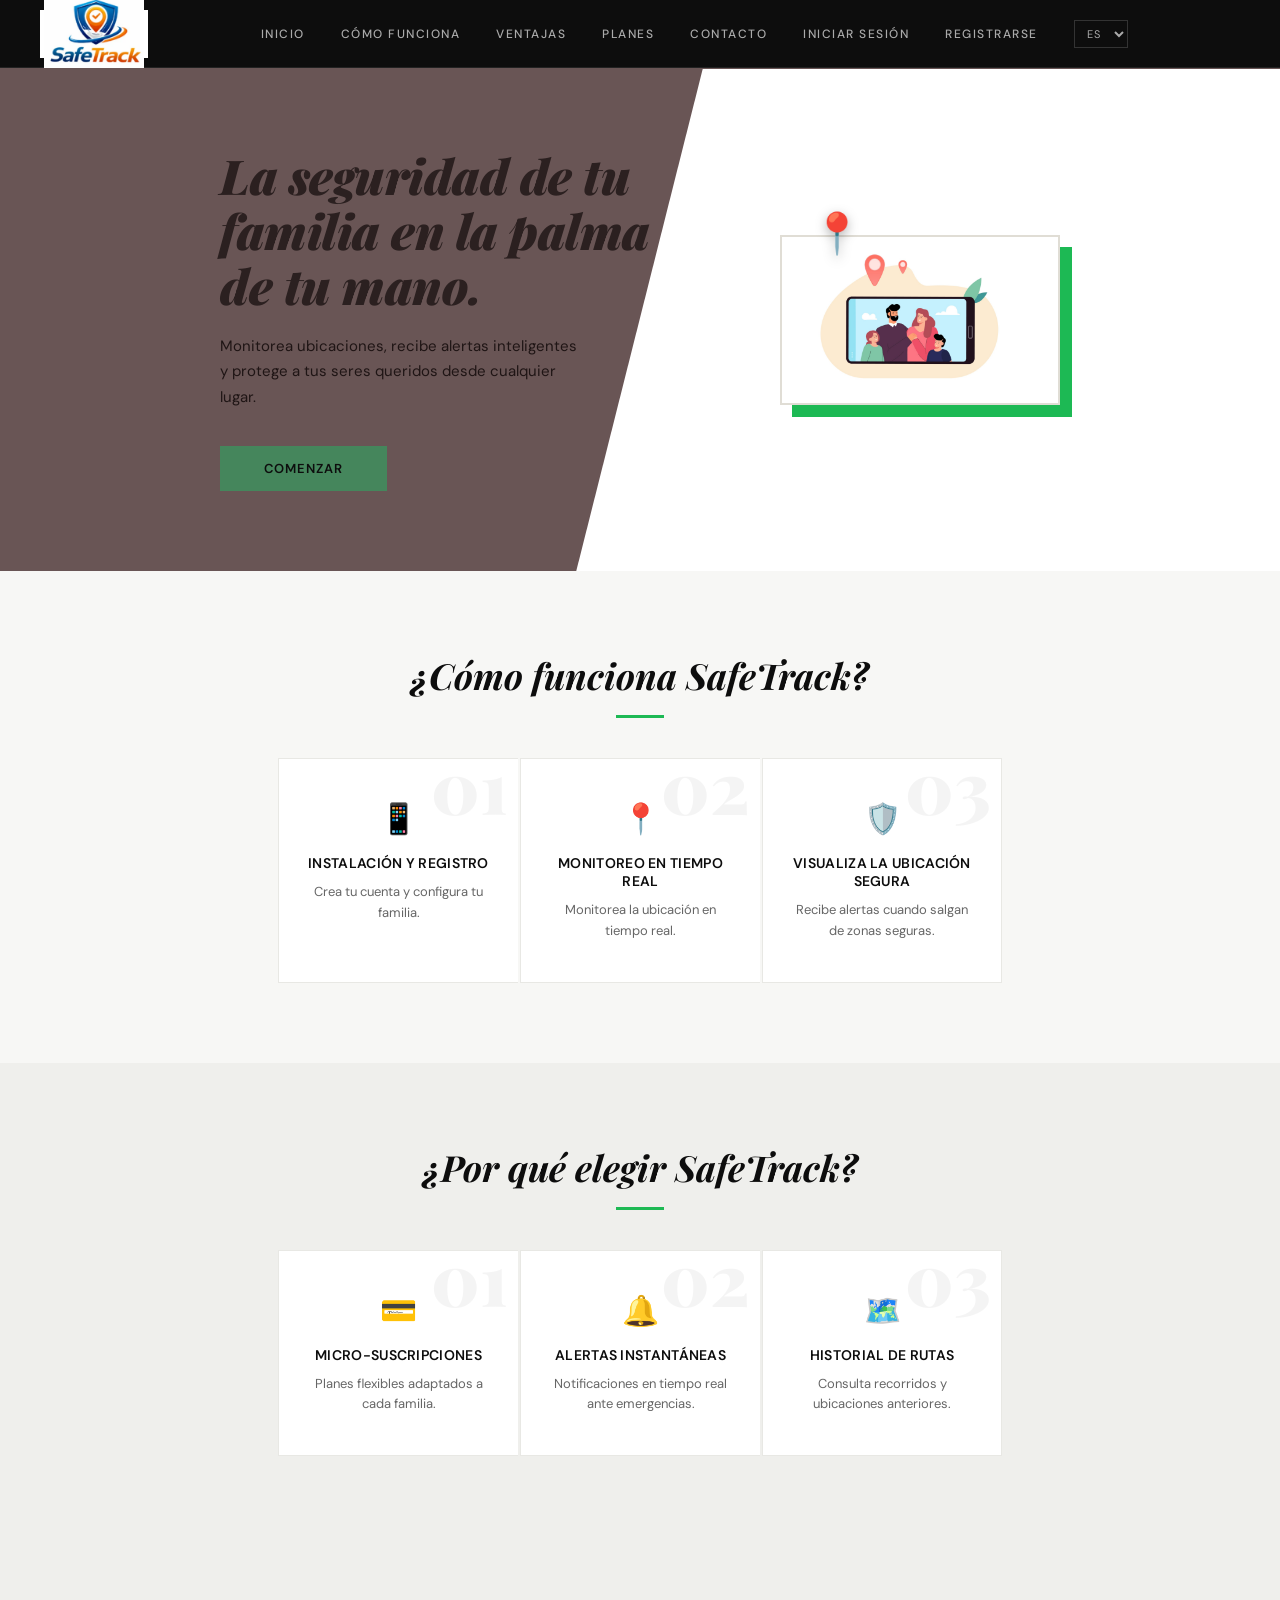
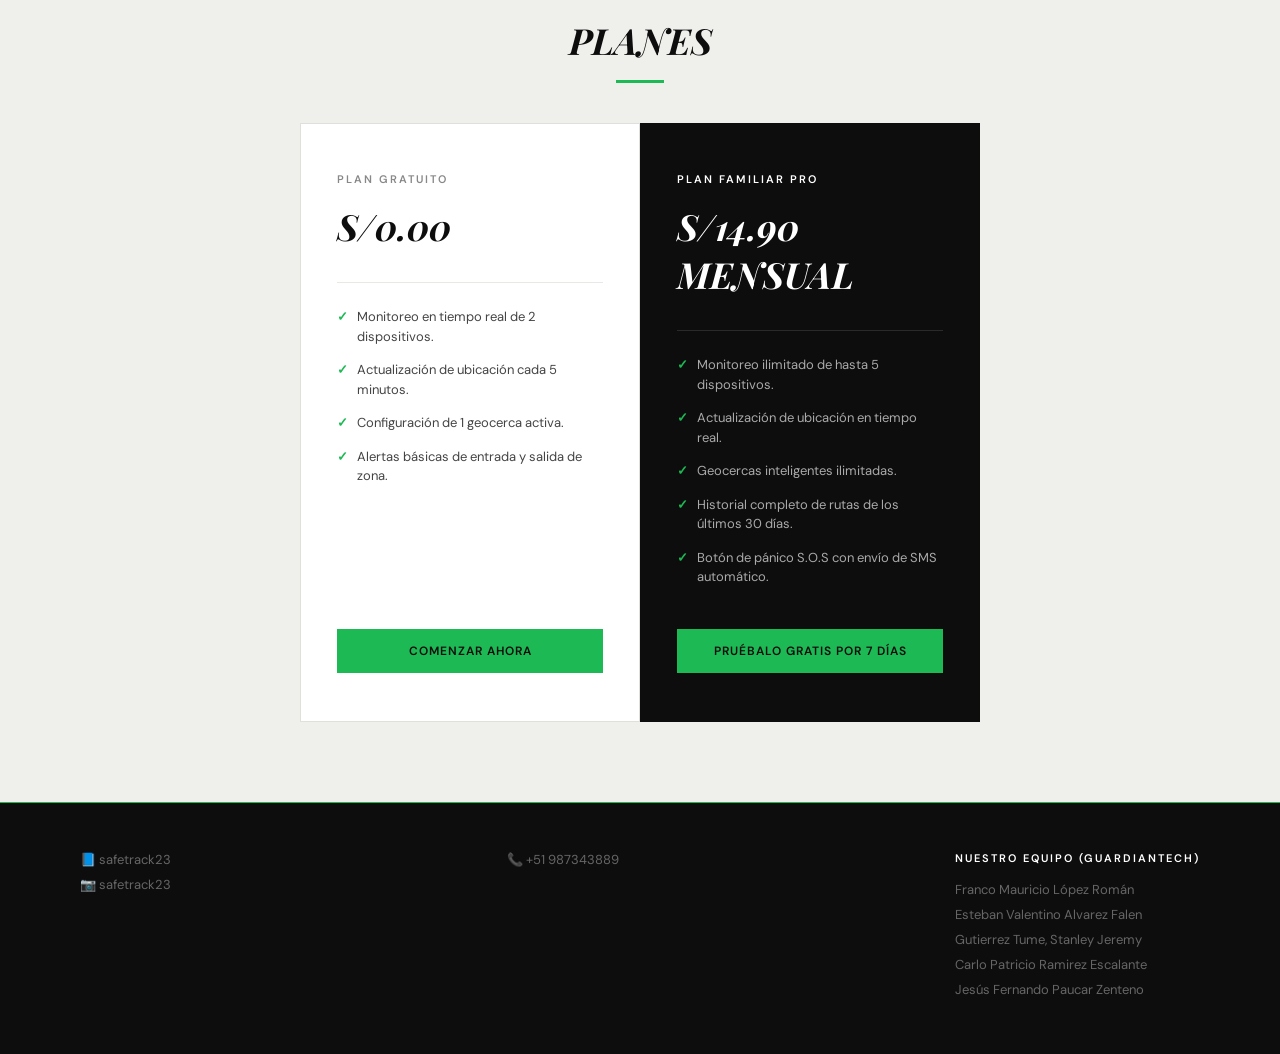
<file: index.html>
<!DOCTYPE html>
<html lang="es">
<head>
  <meta charset="UTF-8" />
  <meta name="viewport" content="width=device-width, initial-scale=1.0" />
  <title>SafeTrack</title>
  <link rel="stylesheet" href="styles.css" />
</head>
<body>
<header class="navbar">
  <div class="logo-box">
    <img src="assets/logo-safetrack.png" alt="SafeTrack Logo" />
  </div>

  <nav class="nav-links">
    <a href="#inicio" data-i18n="navHome">INICIO</a>
    <a href="#funciona" data-i18n="navHowWorks">COMO FUNCIONA</a>
    <a href="#ventajas" data-i18n="navAdvantages">VENTAJAS</a>
    <a href="#planes" data-i18n="navPlans">PLANES</a>
    <a href="#contacto" data-i18n="navContact">CONTACTO</a>
    <a href="login.html" data-i18n="navLogin">INICIAR SESIÓN</a>
    <a href="registro.html" data-i18n="navRegister">REGISTRARSE</a>

    <select id="languageSelector">
      <option value="es">ES</option>
      <option value="en">EN</option>
    </select>
  </nav>
</header>
</nav>

  <section id="inicio" class="hero">
  <div class="hero-text">
    <h1 data-i18n="landingHeroTitle">La seguridad de tu familia en la palma de tu mano.</h1>
    <p data-i18n="landingHeroText">
      Monitorea ubicaciones, recibe alertas inteligentes y protege a tus seres queridos desde cualquier lugar.
    </p>
    <a href="#planes" class="btn-primary" data-i18n="landingHeroButton">COMENZAR</a>
  </div>

  <div class="hero-image">
    <div class="phone-card">
      <div class="pin">📍</div>
      <img src="assets/familia.png" alt="Familia SafeTrack" class="family-img">
    </div>
  </div>
</section>

<section id="funciona" class="section gray">
  <h2 data-i18n="landingHowTitle">¿Cómo funciona SafeTrack?</h2>

  <div class="cards">
    <div class="card">
      <div class="icon">📱</div>
      <h3 data-i18n="landingStep1Title">Instalación y Registro</h3>
      <p data-i18n="landingStep1Text">Crea tu cuenta y configura tu familia.</p>
    </div>

    <div class="card">
      <div class="icon">📍</div>
      <h3 data-i18n="landingStep2Title">Monitoreo en Tiempo Real</h3>
      <p data-i18n="landingStep2Text">Monitorea la ubicación en tiempo real.</p>
    </div>

    <div class="card">
      <div class="icon">🛡️</div>
      <h3 data-i18n="landingStep3Title">Visualiza la ubicación segura</h3>
      <p data-i18n="landingStep3Text">Recibe alertas cuando salgan de zonas seguras.</p>
    </div>
  </div>
</section>

<section id="ventajas" class="section gray-light">
  <h2 data-i18n="landingBenefitsTitle">¿Por qué elegir SafeTrack?</h2>

  <div class="cards">
    <div class="card">
      <div class="icon">💳</div>
      <h3 data-i18n="landingBenefit1Title">Micro-Suscripciones</h3>
      <p data-i18n="landingBenefit1Text">Planes flexibles adaptados a cada familia.</p>
    </div>

    <div class="card">
      <div class="icon">🔔</div>
      <h3 data-i18n="landingBenefit2Title">Alertas Instantáneas</h3>
      <p data-i18n="landingBenefit2Text">Notificaciones en tiempo real ante emergencias.</p>
    </div>

    <div class="card">
      <div class="icon">🗺️</div>
      <h3 data-i18n="landingBenefit3Title">Historial de Rutas</h3>
      <p data-i18n="landingBenefit3Text">Consulta recorridos y ubicaciones anteriores.</p>
    </div>
  </div>
</section>

<section id="planes" class="plans-section">
  <h2 data-i18n="landingPlansTitle">PLANES</h2>

  <div class="plans">
    <div class="plan">
      <h3 data-i18n="landingFreePlanTitle">PLAN GRATUITO</h3>
      <h4>S/0.00</h4>
      <ul>
        <li data-i18n="landingFreePlan1">Monitoreo en tiempo real de 2 dispositivos.</li>
        <li data-i18n="landingFreePlan2">Actualización de ubicación cada 5 minutos.</li>
        <li data-i18n="landingFreePlan3">Configuración de 1 geocerca activa.</li>
        <li data-i18n="landingFreePlan4">Alertas básicas de entrada y salida de zona.</li>
      </ul>
      <a class="btn-secondary" href="#" data-i18n="landingFreePlanButton">COMENZAR AHORA</a>
    </div>

    <div class="plan">
      <h3 data-i18n="landingProPlanTitle">PLAN FAMILIAR PRO</h3>
      <h4 data-i18n="landingProPlanPrice">S/14.90 MENSUAL</h4>
      <ul>
        <li data-i18n="landingProPlan1">Monitoreo ilimitado de hasta 5 dispositivos.</li>
        <li data-i18n="landingProPlan2">Actualización de ubicación en tiempo real.</li>
        <li data-i18n="landingProPlan3">Geocercas inteligentes ilimitadas.</li>
        <li data-i18n="landingProPlan4">Historial completo de rutas de los últimos 30 días.</li>
        <li data-i18n="landingProPlan5">Botón de pánico S.O.S con envío de SMS automático.</li>
      </ul>
      <a class="btn-secondary" href="#" data-i18n="landingProPlanButton">PRUÉBALO GRATIS POR 7 DÍAS</a>
    </div>
  </div>
</section>

<footer id="contacto">
  <div class="footer-info">
    <p>📘 safetrack23</p>
    <p>📷 safetrack23</p>
  </div>

  <div class="footer-info">
    <p>📞 +51 987343889</p>
  </div>

  <div class="footer-team">
    <h3 data-i18n="landingTeamTitle">Nuestro Equipo (GuardianTech)</h3>
    <ul>
      <li>Franco Mauricio López Román</li>
      <li>Esteban Valentino Alvarez Falen</li>
      <li>Gutierrez Tume, Stanley Jeremy</li>
      <li>Carlo Patricio Ramirez Escalante</li>
      <li>Jesús Fernando Paucar Zenteno</li>
    </ul>
  </div>
</footer>
<script src="script.js"></script>
</body>
</html>
</file>
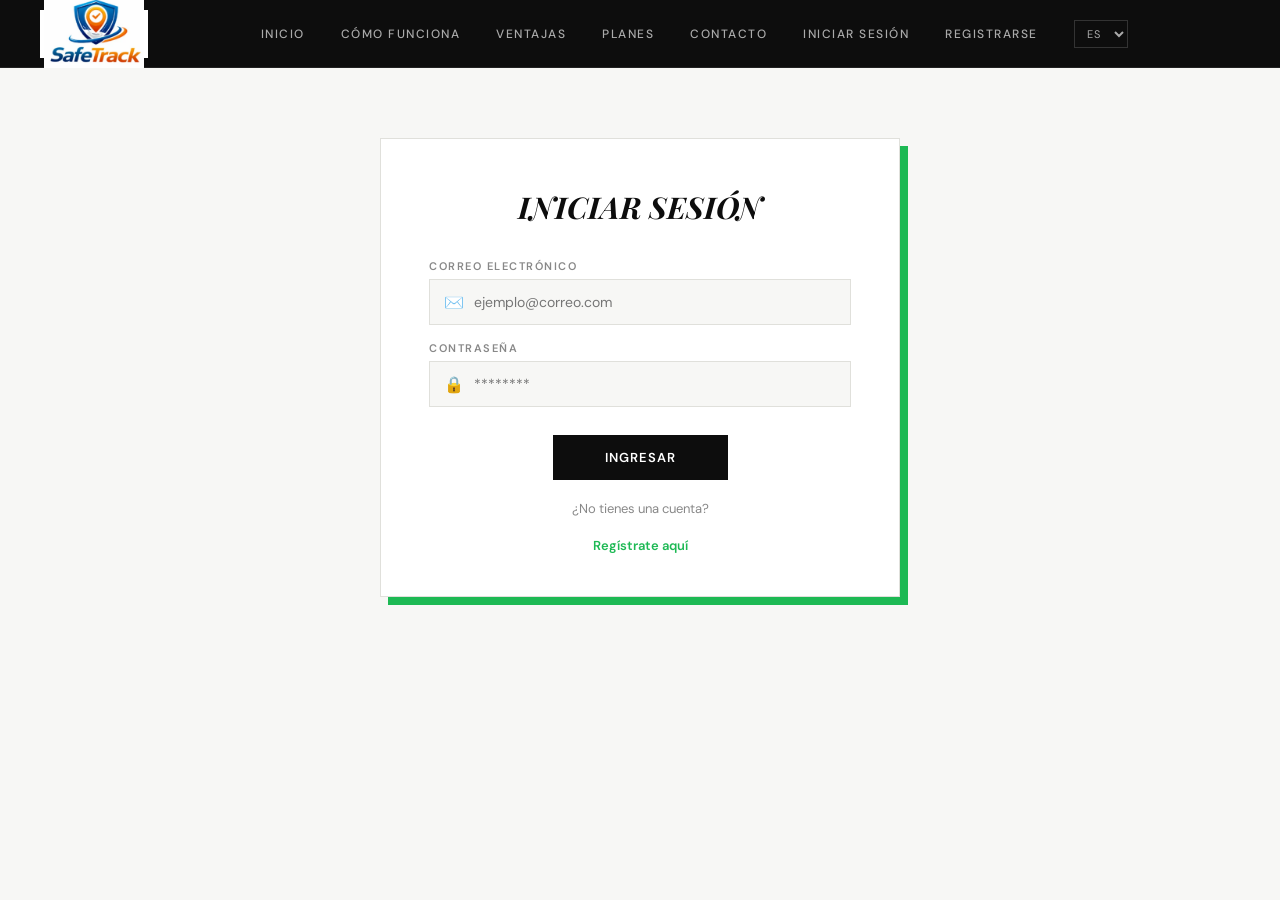
<file: alertas.html>
<!DOCTYPE html>
<html lang="es">
<head>
  <meta charset="UTF-8">
  <meta name="viewport" content="width=device-width, initial-scale=1.0">
  <title>Alertas - SafeTrack</title>
  <link rel="stylesheet" href="styles.css">
</head>
<body>

<header class="navbar">
  <div class="logo-box">
    <img src="assets/logo-safetrack.png" alt="SafeTrack">
  </div>

  <nav class="nav-links">
    <a href="dashboard.html">INICIO</a>
    <a href="miembros.html">MIEMBROS</a>
    <a href="alertas.html">ALERTAS</a>
    <a href="geocercas.html">GEOCERCAS</a>
    <a href="historial.html">HISTORIAL</a>
    <a href="#" id="logoutButton">CERRAR SESIÓN</a>
  </nav>
</header>

<main class="alerts-page">

  <h1>CENTRO DE ALERTAS Y EMERGENCIAS</h1>

  <p class="emergency-status" id="alertStatus">
    🔴 Consultando estado de alertas...
  </p>

  <section class="alerts-content">

    <div class="panic-card">
      <h2>EMERGENCIA</h2>

      <button id="panicButton" class="panic-btn">
        ACTIVAR BOTÓN DE PÁNICO
      </button>
    </div>

    <div class="recent-alerts">
  <h2>ALERTAS RECIENTES</h2>

  <div id="alertsList">
    <p>Cargando alertas desde Railway...</p>
  </div>
</div>

  </section>

  <section class="emergency-contacts">
    <h2>CONTACTOS DE EMERGENCIA</h2>

    <p>👩 Madre: 921213145</p>
    <p>👨 Padre: 988676161</p>
    <p>🚔 Policía: 105</p>
    <p>🚑 Emergencias: 116</p>
  </section>

</main>

<script src="script.js"></script>
</body>
</html>
</file>
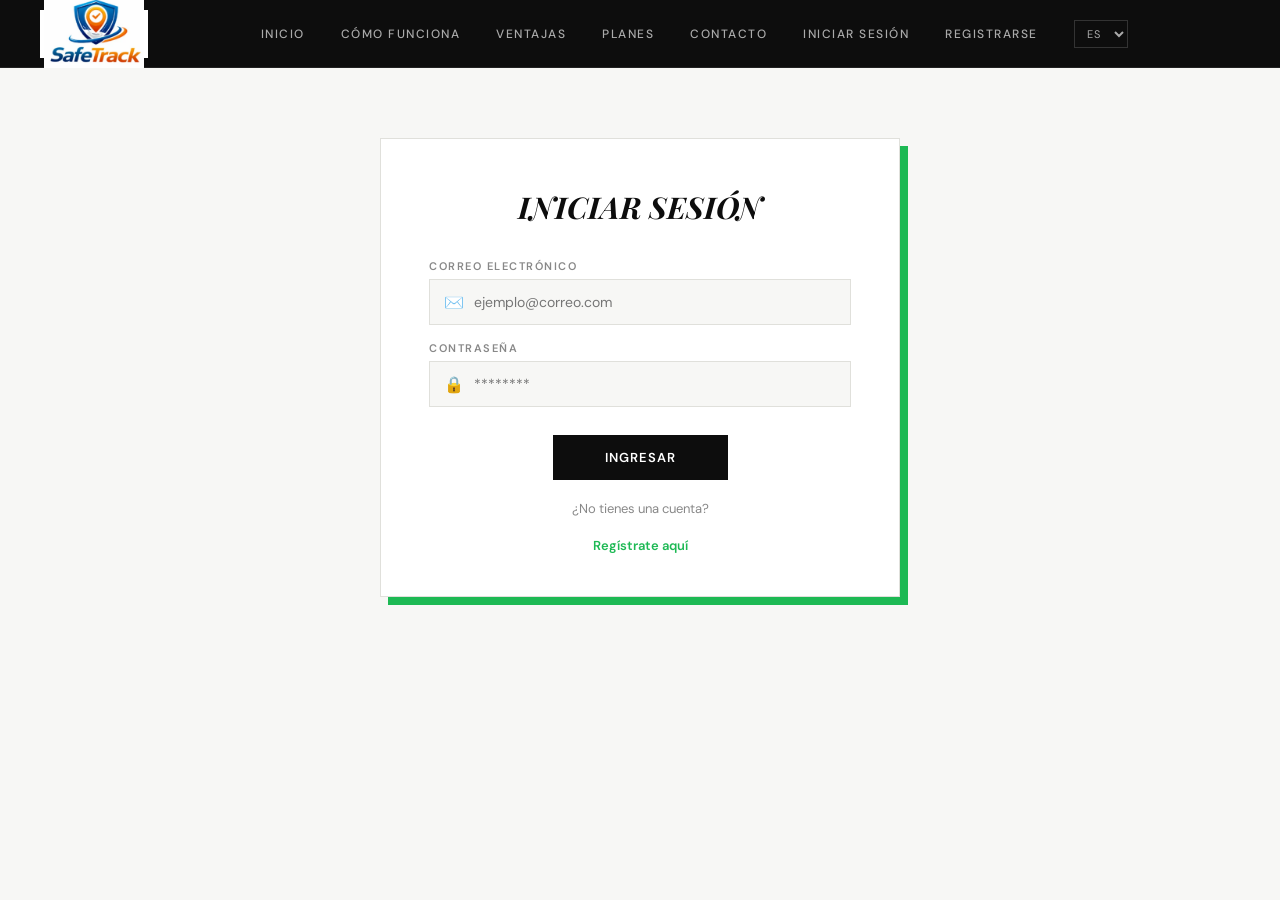
<file: dashboard.html>
<!DOCTYPE html>
<html lang="es">
<head>
  <meta charset="UTF-8">
  <meta name="viewport" content="width=device-width, initial-scale=1.0">
  <title>Dashboard Principal - SafeTrack</title>
  <link rel="stylesheet" href="styles.css">
</head>
<body>

<header class="navbar">
  <div class="logo-box">
    <img src="assets/logo-safetrack.png" alt="SafeTrack">
  </div>

 <nav class="nav-links">
  <a href="dashboard.html" data-i18n="navHome">INICIO</a>
  <a href="miembros.html" data-i18n="navMembers">MIEMBROS</a>
  <a href="alertas.html" data-i18n="navAlerts">ALERTAS</a>
  <a href="geocercas.html" data-i18n="navGeofences">GEOCERCAS</a>
  <a href="historial.html" data-i18n="navHistory">HISTORIAL</a>
  <a href="#" id="logoutButton" data-i18n="navLogout">CERRAR SESIÓN</a>

  <select id="languageSelector">
    <option value="es">ES</option>
    <option value="en">EN</option>
  </select>
</nav>
  </nav>
</header>

<main class="dashboard-page">

  <h1 data-i18n="dashboardTitle">DASHBOARD PRINCIPAL</h1>

 <p class="welcome-user">
  <span data-i18n="welcome">Bienvenido:</span>
<span id="dashboardFullName">
</p>
<p class="welcome-user">
  <span data-i18n="selectedDependent">Dependiente seleccionado:</span>
  <select id="dashboardDependentSelect">
    <option value="">Cargando dependientes...</option>
  </select>
</p>

<p class="welcome-user">
  <span data-i18n="role">Rol:</span> <span id="dashboardRole">Tutor</span>
</p>

  <p class="status-active">
    <span data-i18n="systemActive">🟢 Sistema Activo</span>
  </p>

<div class="update-box">
  <span data-i18n="lastUpdate">Última actualización:</span>
  Última actualización:<br>
  <span id="lastUpdateDate">Cargando...</span>
</div>

  <div class="dashboard-grid">
    
    <div class="dashboard-card">
 <h3 data-i18n="dependents">👥 Dependientes</h3>
  <p id="dashboardMembersCount">Cargando...</p>
</div>
<div class="dashboard-card">
 <h3 data-i18n="tutors">👤 Tutores</h3>
  <p id="dashboardTutorsCount">Cargando...</p>
</div>

<div class="dashboard-card">
 <h3 data-i18n="alerts">🔔 Alertas</h3>
  <p id="dashboardAlertsCount">Cargando...</p>
</div>
<div class="dashboard-card">
 <h3 data-i18n="lastAlert">🚨 Última alerta</h3>
  <p id="dashboardLastAlert">Cargando...</p>
</div>
<div class="dashboard-card">
  <h3 data-i18n="geofences">🛡️ Geocercas</h3>
  <p id="dashboardGeofencesCount">Cargando...</p>
</div>
<div class="dashboard-card">
 <h3 data-i18n="safeZone">🛡️ Zona Segura</h3>
  <p id="dashboardSafeZone">Cargando...</p>
</div>

    <div class="dashboard-card">
 <h3 data-i18n="location">📍 Ubicación</h3>
  <p id="dashboardLocation">Cargando ubicación...</p>
</div>
<div class="dashboard-card">
<h3 data-i18n="safeDistance">📏 Distancia a zona segura</h3>
  <p id="dashboardSafeDistance">Cargando...</p>
</div>

  </div>

  <div class="quick-access">

  <h2 data-i18n="quickAccess">Accesos Rápidos</h2>

    <a href="historial.html" class="quick-btn"<span data-i18n="viewHistory">VER HISTORIAL</span>
    <a href="alertas.html" class="quick-btn"<span data-i18n="viewAlerts">VER ALERTAS</span>
    <a href="geocercas.html" class="quick-btn"<span data-i18n="viewGeofences">VER GEOCERCAS</span>
    <a href="miembros.html" class="quick-btn">
  <span data-i18n="viewMembers">VER MIEMBROS</span>
</a>
  </div>

</main>

<script src="script.js"></script>
</body>
</html>
</file>
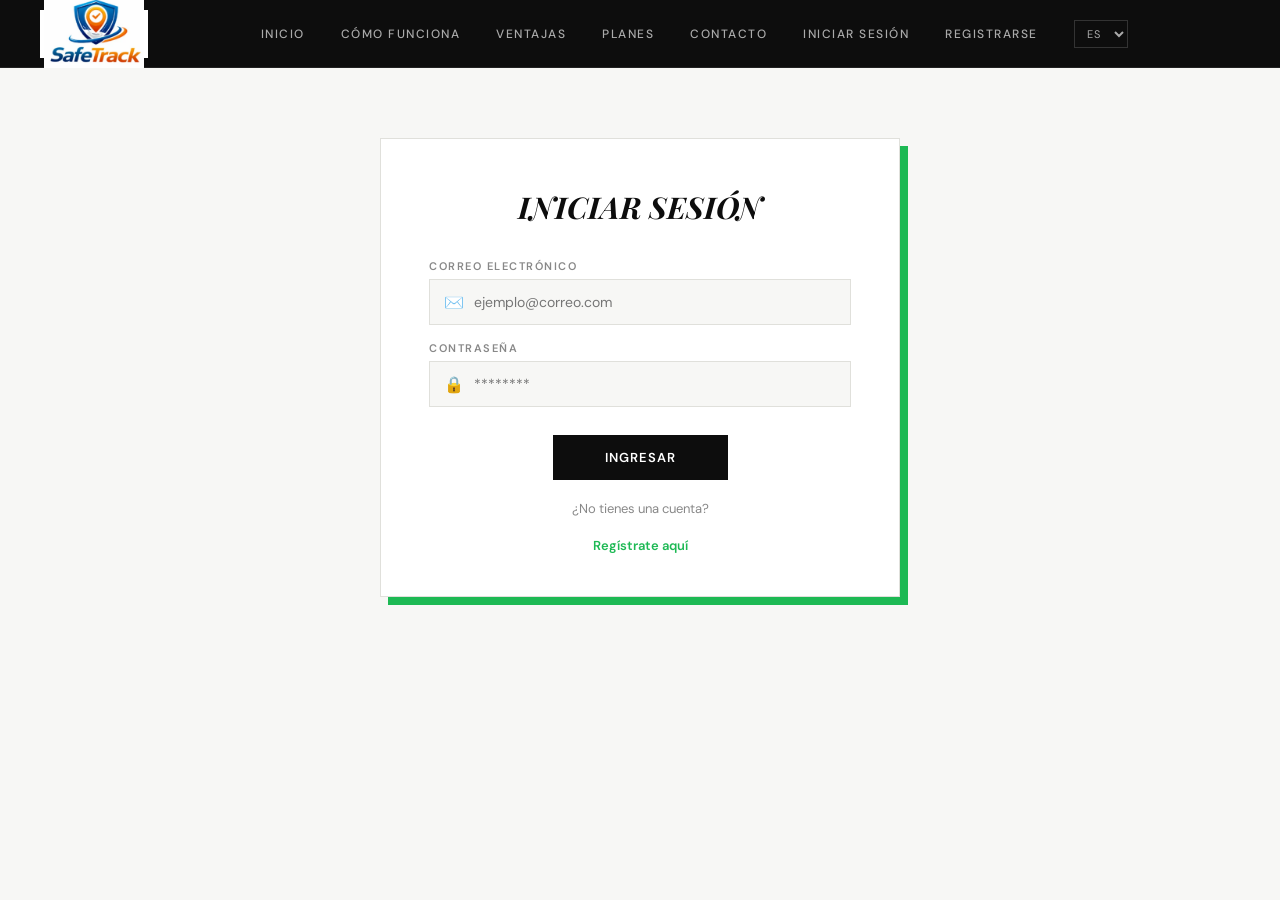
<file: login.html>
<!DOCTYPE html>
<html lang="es">
<head>
  <meta charset="UTF-8">
  <meta name="viewport" content="width=device-width, initial-scale=1.0">
  <title>Login - SafeTrack</title>
  <link rel="stylesheet" href="styles.css">
</head>
<body>

<header class="navbar">
  <div class="logo-box">
    <img src="assets/logo-safetrack.png" alt="SafeTrack">
  </div>

  <nav class="nav-links">
    <a href="index.html" data-i18n="navHome">INICIO</a>
    <a href="index.html#funciona" data-i18n="navHowWorks">CÓMO FUNCIONA</a>
    <a href="index.html#ventajas" data-i18n="navAdvantages">VENTAJAS</a>
    <a href="index.html#planes" data-i18n="navPlans">PLANES</a>
    <a href="index.html#contacto" data-i18n="navContact">CONTACTO</a>
    <a href="login.html" data-i18n="navLogin">INICIAR SESIÓN</a>
    <a href="registro.html" data-i18n="navRegister">REGISTRARSE</a>

    <select id="languageSelector">
      <option value="es">ES</option>
      <option value="en">EN</option>
    </select>
  </nav>
</header>

<div class="auth-page">
  <div class="auth-card">

    <h1 data-i18n="loginTitle">INICIAR SESIÓN</h1>

    <label data-i18n="emailLabel">CORREO ELECTRÓNICO</label>
    <div class="input-box">
      <span>✉️</span>
      <input id="loginEmail" type="email" placeholder="ejemplo@correo.com">
    </div>

    <label data-i18n="passwordLabel">CONTRASEÑA</label>
    <div class="input-box">
      <span>🔒</span>
      <input id="loginPassword" type="password" placeholder="********">
    </div>

    <button id="loginButton" class="auth-button" data-i18n="loginButtonText">
      INGRESAR
    </button>

    <p id="loginMessage" class="auth-text"></p>

    <p class="auth-text" data-i18n="noAccountText">¿No tienes una cuenta?</p>
    <a href="registro.html" class="auth-link" data-i18n="registerHere">Regístrate aquí</a>

  </div>
</div>

<script src="script.js"></script>
</body>
</html>
</file>
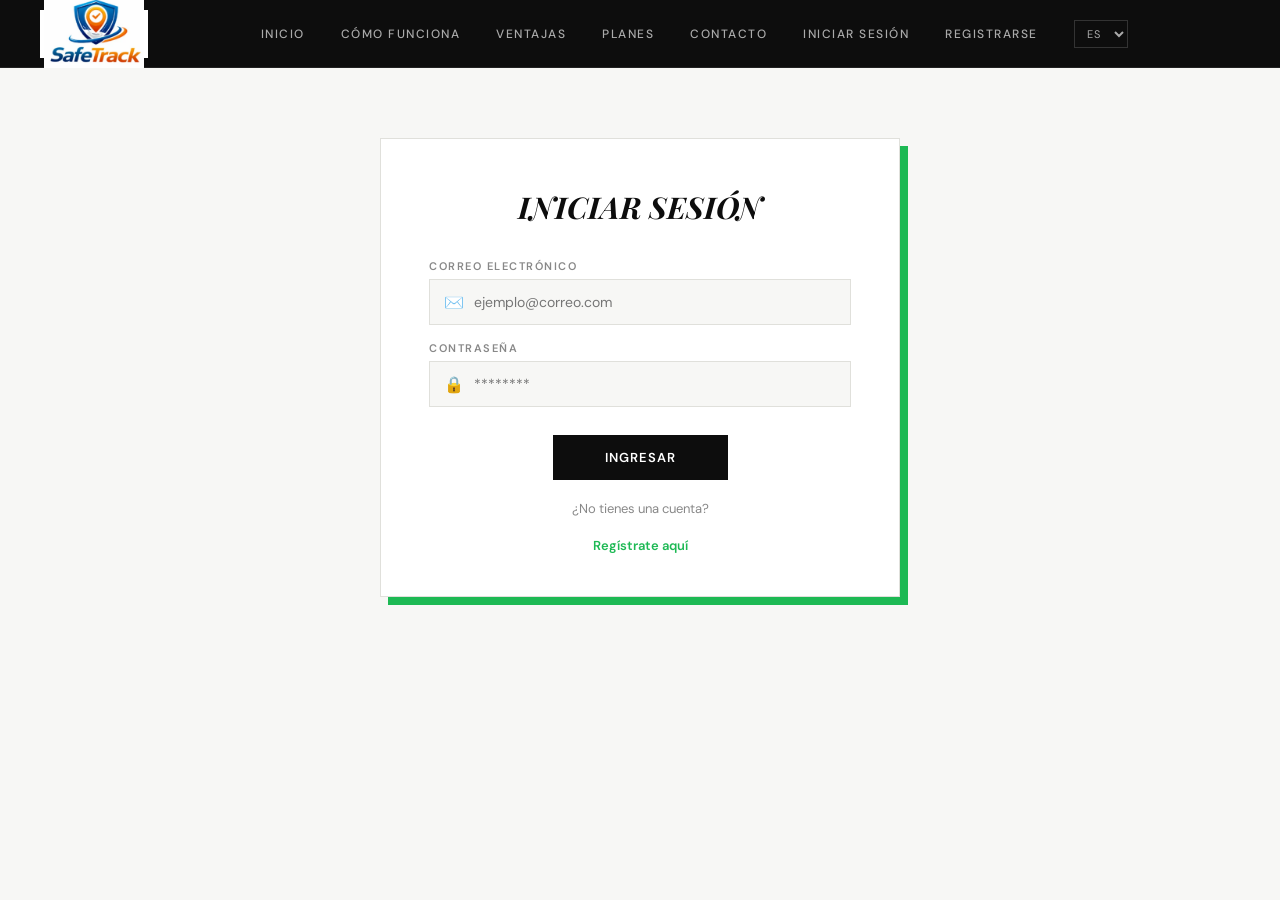
<file: miembros.html>
<!DOCTYPE html>
<html lang="es">
<head>
  <meta charset="UTF-8">
  <meta name="viewport" content="width=device-width, initial-scale=1.0">
  <title>Miembros - SafeTrack</title>
  <link rel="stylesheet" href="styles.css">
</head>
<body>

<header class="navbar">
  <div class="logo-box">
    <img src="assets/logo-safetrack.png" alt="SafeTrack">
  </div>

  <nav class="nav-links">
    <a href="dashboard.html">INICIO</a>
    <a href="miembros.html">MIEMBROS</a>
    <a href="alertas.html">ALERTAS</a>
    <a href="geocercas.html">GEOCERCAS</a>
    <a href="historial.html">HISTORIAL</a>
    <a href="#" id="logoutButton">CERRAR SESIÓN</a>
  </nav>
</header>

<main class="members-page">

  <h1>GESTIÓN DE MIEMBROS</h1>

  <p class="members-total">
    TOTAL MIEMBROS REGISTRADOS: <span id="membersCount">3</span>
  </p>

  <section class="members-grid" id="membersGrid">

    <div class="member-card">
      <h2>👨 <span id="memberFullName">Usuario</span></h2>
      <p id="memberRole">Tutor</p>
      <p id="memberEmail">correo@ejemplo.com</p>
    </div>

  

    <div class="member-card summary-card" id="summaryCard">
      <h2>📊 Resumen</h2>
      <p>Tutores: <span id="tutorsCount">1</span></p>
      <p>Dependientes: <span id="dependentsCount">2</span></p>
      <p>Total: <span id="summaryTotal">3</span></p>
    </div>

  </section>

  <section class="add-member-form">
    <h2>Agregar nuevo miembro</h2>

    <input type="text" id="newMemberName" placeholder="Nombre del miembro">
    <input type="number" id="newMemberAge" placeholder="Edad">
    <select id="newMemberRole">
  <option value="Dependiente">Dependiente</option>
  <option value="Tutor">Tutor</option>
</select>

    <button id="addMemberButton" class="add-member-btn">
      + AGREGAR MIEMBRO
    </button>

    <p id="memberMessage"></p>
  </section>

</main>

<script src="script.js"></script>
</body>
</html>
</file>
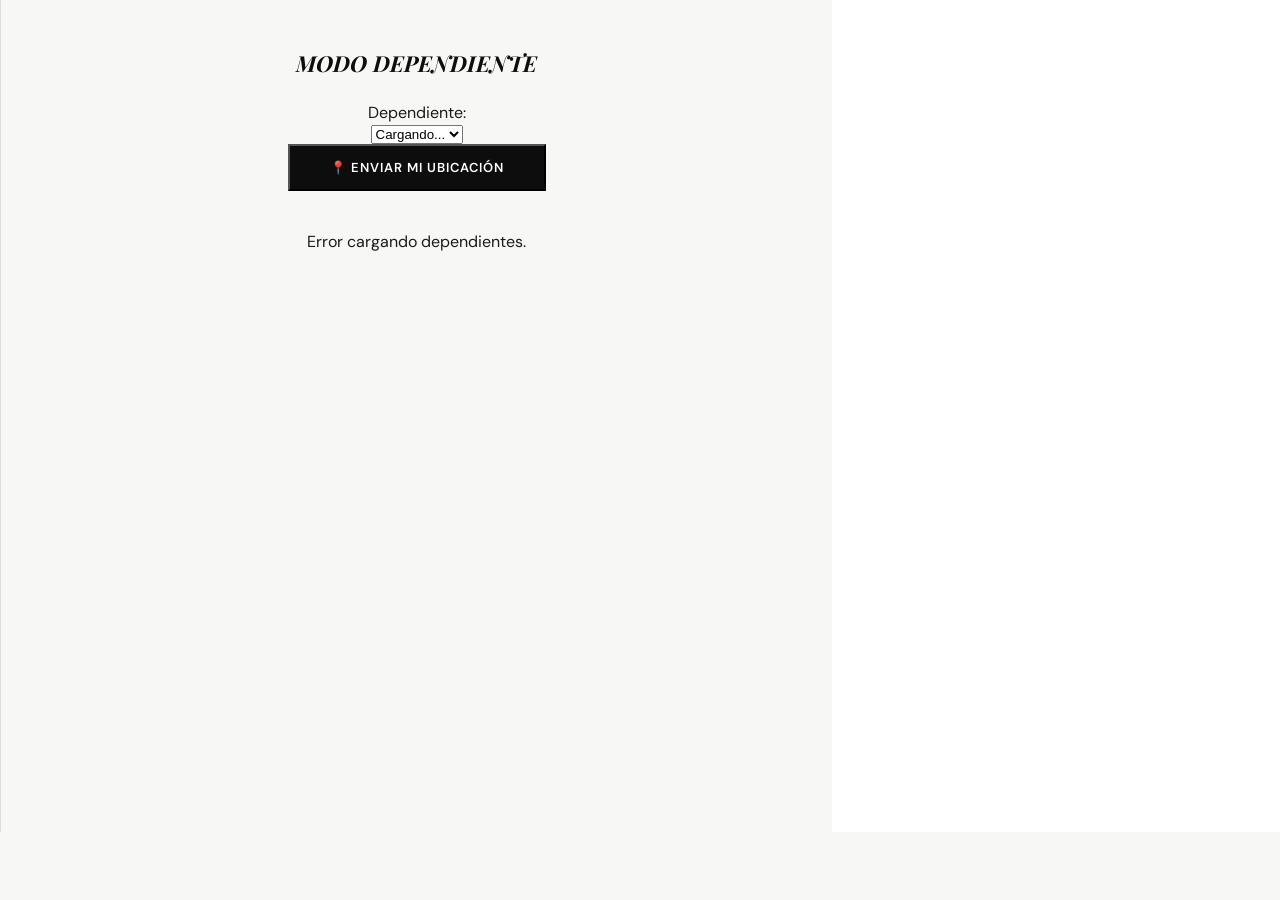
<file: modo-dependiente.html>
<!DOCTYPE html>
<html lang="es">
<head>
  <meta charset="UTF-8">
  <meta name="viewport" content="width=device-width, initial-scale=1.0">
  <title>Modo Dependiente - SafeTrack</title>
  <link rel="stylesheet" href="styles.css">
</head>
<body>

<main class="history-page">

  <aside class="history-panel">

    <h2>MODO DEPENDIENTE</h2>

    <p>
      Dependiente:<br>
      <select id="dependentTrackingSelect">
        <option>Cargando...</option>
      </select>
    </p>

    <button id="sendLocationButton" class="details-btn">
      📍 ENVIAR MI UBICACIÓN
    </button>

    <p id="trackingMessage"></p>

  </aside>

</main>

<script src="script.js"></script>
</body>
</html>
</file>
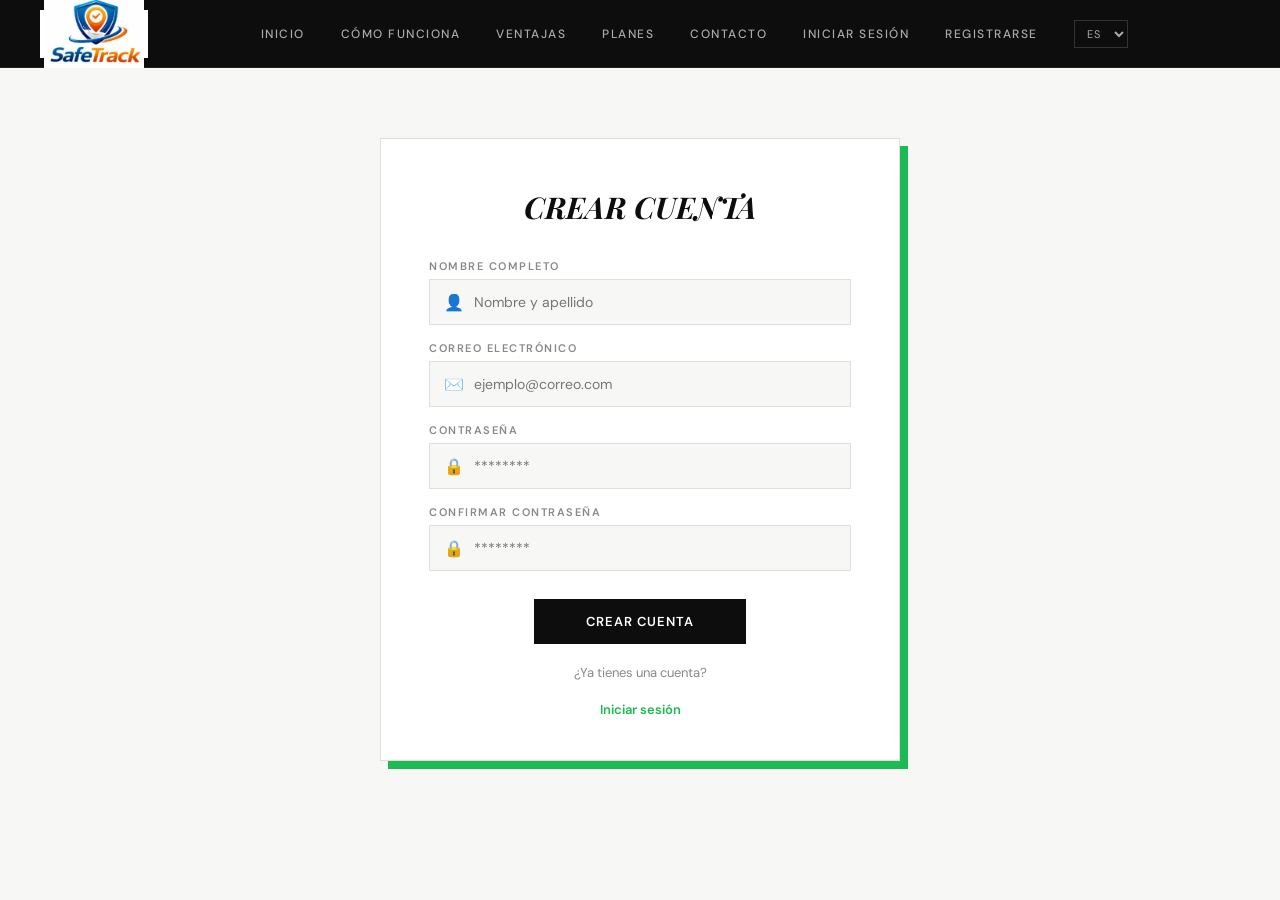
<file: registro.html>
<!DOCTYPE html>
<html lang="es">
<head>
  <meta charset="UTF-8">
  <meta name="viewport" content="width=device-width, initial-scale=1.0">
  <title>Registro - SafeTrack</title>
  <link rel="stylesheet" href="styles.css">
</head>
<body>

<header class="navbar">
  <div class="logo-box">
    <img src="assets/logo-safetrack.png" alt="SafeTrack">
  </div>

  <nav class="nav-links">
    <a href="index.html" data-i18n="navHome">INICIO</a>
    <a href="index.html#funciona" data-i18n="navHowWorks">COMO FUNCIONA</a>
    <a href="index.html#ventajas" data-i18n="navAdvantages">VENTAJAS</a>
    <a href="index.html#planes" data-i18n="navPlans">PLANES</a>
    <a href="index.html#contacto" data-i18n="navContact">CONTACTO</a>
    <a href="login.html" data-i18n="navLogin">INICIAR SESIÓN</a>
    <a href="registro.html" data-i18n="navRegister">REGISTRARSE</a>

    <select id="languageSelector">
      <option value="es">ES</option>
      <option value="en">EN</option>
    </select>
  </nav>
</header>

<div class="auth-page">
  <div class="auth-card">

    <h1 data-i18n="registerTitle">CREAR CUENTA</h1>

    <label data-i18n="fullNameLabel">NOMBRE COMPLETO</label>
    <div class="input-box">
      <span>👤</span>
      <input id="registerFullName" type="text" placeholder="Nombre y apellido">
    </div>

    <label data-i18n="emailLabel">CORREO ELECTRÓNICO</label>
    <div class="input-box">
      <span>✉️</span>
      <input id="registerEmail" type="email" placeholder="ejemplo@correo.com">
    </div>

    <label data-i18n="passwordLabel">CONTRASEÑA</label>
    <div class="input-box">
      <span>🔒</span>
      <input id="registerPassword" type="password" placeholder="********">
    </div>

    <label data-i18n="confirmPasswordLabel">CONFIRMAR CONTRASEÑA</label>
    <div class="input-box">
      <span>🔒</span>
      <input id="confirmPassword" type="password" placeholder="********">
    </div>

    <button id="registerButton" class="auth-button" data-i18n="createAccountButton">
      CREAR CUENTA
    </button>

    <p id="registerMessage" class="auth-text"></p>

    <p class="auth-text" data-i18n="alreadyAccountText">
      ¿Ya tienes una cuenta?
    </p>

    <a href="login.html" class="auth-link" data-i18n="loginHere">
      Iniciar sesión
    </a>

  </div>
</div>

<script src="script.js"></script>
</body>
</html>
</file>
<file: styles.css>
@import url('https://fonts.googleapis.com/css2?family=Playfair+Display:ital,wght@0,700;0,900;1,700&family=DM+Sans:wght@400;500;600&display=swap');

* {
  margin: 0;
  padding: 0;
  box-sizing: border-box;
}

body {
  font-family: 'DM Sans', sans-serif;
  background: #f7f7f5;
  color: #1a1a1a;
}

/* ─── NAVBAR ─── */

.navbar {
  height: 68px;
  background: #0d0d0d;
  display: flex;
  align-items: center;
  justify-content: space-between;
  padding: 0 40px;
  position: sticky;
  top: 0;
  z-index: 100;
  border-bottom: 1px solid #222;
}

.logo-box {
  width: 108px;
  height: 48px;
  background: white;
  display: flex;
  align-items: center;
  justify-content: center;
  padding: 6px 10px;
}

.logo-box img {
  width: 100px;
  object-fit: contain;
}

.nav-links {
  flex: 1;
  display: flex;
  justify-content: center;
  align-items: center;
  gap: 36px;
  flex-wrap: nowrap;
}

.nav-links a {
  color: #aaaaaa;
  text-decoration: none;
  font-weight: 500;
  font-size: 12px;
  letter-spacing: 1.5px;
  text-transform: uppercase;
  transition: color 0.2s;
  white-space: nowrap;
}

.nav-links a:visited {
  color: #aaaaaa;
}

.nav-links a:hover {
  color: #ffffff;
}

#languageSelector {
  padding: 5px 8px;
  font-size: 11px;
  border-radius: 0;
  border: 1px solid #333;
  background: #0d0d0d;
  color: #aaa;
  cursor: pointer;
  letter-spacing: 1px;
  font-family: 'DM Sans', sans-serif;
}

/* ─── HERO ─── */

.hero {
  background: #695555;
  min-height: 480px;
  display: flex;
  justify-content: center;
  align-items: center;
  gap: 80px;
  padding: 80px 60px;
  position: relative;
  overflow: hidden;
}

.hero::after {
  content: '';
  position: absolute;
  bottom: -1px;
  right: 0;
  width: 55%;
  height: 100%;
  background: #ffffff;
  clip-path: polygon(18% 0%, 100% 0%, 100% 100%, 0% 100%);
  z-index: 0;
}

.hero-text {
  width: 480px;
  text-align: left;
  position: relative;
  z-index: 2;
}

.hero-text h1 {
  font-family: 'Playfair Display', serif;
  font-size: 48px;
  font-weight: 900;
  font-style: italic;
  color: #2b2020;
  line-height: 1.15;
  margin-bottom: 20px;
  letter-spacing: -0.5px;
}

.hero-text p {
  font-size: 15px;
  font-weight: 400;
  color: #1f1515;
  margin-bottom: 36px;
  line-height: 1.7;
  font-style: normal;
  max-width: 360px;
}

.btn-primary {
  display: inline-block;
  background: #45865c;
  color: #0d0d0d;
  padding: 14px 44px;
  text-decoration: none;
  font-weight: 600;
  font-size: 13px;
  letter-spacing: 1px;
  text-transform: uppercase;
  transition: background 0.2s, transform 0.15s;
  font-family: 'DM Sans', sans-serif;
}

.btn-primary:hover {
  background: #17a348;
  transform: translateY(-2px);
}

.hero-image {
  position: relative;
  z-index: 2;
}

.phone-card {
  width: 280px;
  height: 170px;
  background: transparent;
  border: 2px solid #e0ddd5;
  border-radius: 0;
  display: flex;
  align-items: center;
  justify-content: center;
  position: relative;
  box-shadow: 12px 12px 0px #1db954;
}

.pin {
  position: absolute;
  top: -30px;
  left: 30px;
  font-size: 40px;
  filter: drop-shadow(0 4px 6px rgba(0,0,0,0.3));
}

.family-img {
  width: 220px;
  max-width: 100%;
  object-fit: contain;
}

/* ─── SECCIONES ─── */

.section {
  padding: 80px 80px;
  text-align: center;
}

.gray {
  background: #f7f7f5;
}

.gray-light {
  background: #efefec;
}

.section h2,
.plans-section h2 {
  font-family: 'Playfair Display', serif;
  font-size: 36px;
  font-weight: 700;
  font-style: italic;
  color: #0d0d0d;
  margin-bottom: 12px;
}

.section h2::after,
.plans-section h2::after {
  content: '';
  display: block;
  width: 48px;
  height: 3px;
  background: #1db954;
  margin: 16px auto 40px;
}

/* ─── CARDS ─── */

.cards {
  display: flex;
  justify-content: center;
  gap: 2px;
}

.card {
  width: 240px;
  min-height: 180px;
  background: #ffffff;
  border-radius: 0;
  padding: 40px 28px;
  border: 1px solid #e8e8e4;
  border-right: none;
  position: relative;
  transition: background 0.2s;
  counter-increment: card-counter;
  overflow: hidden;
}

.card:last-child {
  border-right: 1px solid #e8e8e4;
}

.card::before {
  content: counter(card-counter, decimal-leading-zero);
  position: absolute;
  top: -10px;
  right: 10px;
  font-family: 'Playfair Display', serif;
  font-size: 72px;
  font-weight: 900;
  color: #0d0d0d;
  opacity: 0.04;
  line-height: 1;
  pointer-events: none;
}

.cards {
  counter-reset: card-counter;
}

.card:hover {
  background: #0d0d0d;
}

.card:hover .card-icon,
.card:hover h3,
.card:hover p {
  color: #ffffff;
}

.card:hover p {
  color: #888;
}

.card .icon {
  font-size: 30px;
  margin-bottom: 16px;
  display: block;
}

.card h3 {
  font-size: 14px;
  font-weight: 600;
  font-style: normal;
  color: #0d0d0d;
  margin-bottom: 10px;
  letter-spacing: 0.3px;
  text-transform: uppercase;
}

.card p {
  font-size: 13px;
  font-weight: 400;
  color: #666666;
  font-style: normal;
  line-height: 1.6;
}

/* ─── PLANES ─── */

.plans-section {
  background: #efefec;
  text-align: center;
  padding: 80px 80px;
}

.plans {
  display: flex;
  justify-content: center;
  gap: 0;
  align-items: stretch;
}

.plan {
  width: 340px;
  background: #ffffff;
  border: 1px solid #e0e0db;
  padding: 48px 36px;
  text-align: left;
  display: flex;
  flex-direction: column;
}

.plan:last-child {
  background: #0d0d0d;
  border-color: #0d0d0d;
}

.plan:last-child h3,
.plan:last-child h4,
.plan:last-child li {
  color: #ffffff;
}

.plan:last-child li {
  color: #aaaaaa;
}

.plan:last-child li::before {
  color: #1db954;
}

.plan h3 {
  font-family: 'DM Sans', sans-serif;
  text-align: left;
  font-size: 11px;
  font-weight: 600;
  font-style: normal;
  color: #888888;
  letter-spacing: 2px;
  text-transform: uppercase;
  margin-bottom: 16px;
}

.plan h4 {
  font-family: 'Playfair Display', serif;
  text-align: left;
  font-size: 36px;
  font-weight: 700;
  font-style: italic;
  color: #0d0d0d;
  margin-bottom: 8px;
}

.plan ul {
  margin-top: 24px;
  padding-left: 0;
  list-style: none;
  flex: 1;
  border-top: 1px solid #e8e8e4;
  padding-top: 24px;
}

.plan:last-child ul {
  border-top-color: #2a2a2a;
}

.plan li {
  font-size: 13px;
  font-weight: 400;
  font-style: normal;
  color: #444444;
  margin-bottom: 14px;
  padding-left: 20px;
  position: relative;
  line-height: 1.5;
}

.plan li::before {
  content: "✓";
  position: absolute;
  left: 0;
  color: #1db954;
  font-weight: 700;
}

.btn-secondary {
  display: inline-block;
  background: #1db954;
  color: #0d0d0d;
  padding: 12px 36px;
  text-decoration: none;
  font-weight: 600;
  font-size: 12px;
  letter-spacing: 1px;
  text-transform: uppercase;
  transition: background 0.2s, transform 0.15s;
  font-family: 'DM Sans', sans-serif;
}

.btn-secondary:hover {
  background: #17a348;
  transform: translateY(-1px);
}

.plan .btn-secondary {
  margin-top: 28px;
  display: block;
  text-align: center;
  border-radius: 0;
  box-shadow: none;
  padding: 14px 20px;
  background: #1db954;
  color: #0d0d0d;
  border-bottom: none;
}

.plan:last-child .btn-secondary {
  background: #1db954;
  color: #0d0d0d;
}

.plan:last-child .btn-secondary:hover {
  background: #17a348;
}

/* ─── FOOTER ─── */

footer {
  background: #0d0d0d;
  padding: 48px 80px;
  display: flex;
  justify-content: space-between;
  align-items: flex-start;
  border-top: 1px solid #1db954;
}

footer p,
footer li,
footer h3 {
  font-size: 13px;
  font-weight: 400;
  font-style: normal;
  color: #666666;
  margin-bottom: 8px;
}

footer h3 {
  color: #ffffff;
  font-size: 11px;
  font-weight: 600;
  letter-spacing: 2px;
  text-transform: uppercase;
  margin-bottom: 16px;
}

.footer-team ul {
  padding-left: 0;
  list-style: none;
}

/* ─── LOGIN / REGISTRO ─── */

.auth-page {
  min-height: calc(100vh - 68px);
  background: #f7f7f5;
  display: flex;
  justify-content: center;
  align-items: flex-start;
  padding: 70px 20px;
}

.auth-card {
  width: 520px;
  background: #ffffff;
  border: 1px solid #e0e0db;
  border-radius: 0;
  padding: 48px 48px 42px;
  text-align: center;
  box-shadow: 8px 8px 0px #1db954;
}

.auth-card h1 {
  font-family: 'Playfair Display', serif;
  font-size: 30px;
  font-weight: 700;
  font-style: italic;
  color: #0d0d0d;
  margin-bottom: 32px;
}

.auth-card label {
  display: block;
  text-align: left;
  font-size: 11px;
  font-weight: 600;
  font-style: normal;
  color: #888888;
  letter-spacing: 1.5px;
  text-transform: uppercase;
  margin: 16px 0 6px;
}

.input-box {
  height: 46px;
  background: #f7f7f5;
  border: 1px solid #e0e0db;
  border-radius: 0;
  display: flex;
  align-items: center;
  padding: 0 14px;
  transition: border-color 0.2s;
}

.input-box:focus-within {
  border-color: #1db954;
}

.input-box span {
  font-size: 16px;
  margin-right: 10px;
}

.input-box input {
  width: 100%;
  border: none;
  outline: none;
  background: transparent;
  font-weight: 400;
  font-style: normal;
  color: #1a1a1a;
  font-family: 'DM Sans', sans-serif;
  font-size: 14px;
}

.auth-button,
.auth-btn {
  display: inline-block;
  margin-top: 28px;
  background: #0d0d0d;
  color: white;
  border: none;
  padding: 14px 52px;
  border-radius: 0;
  cursor: pointer;
  font-weight: 600;
  font-size: 13px;
  letter-spacing: 1px;
  text-transform: uppercase;
  text-decoration: none;
  font-family: 'DM Sans', sans-serif;
  transition: background 0.2s, transform 0.15s;
}

.auth-button:hover,
.auth-btn:hover {
  background: #1db954;
  color: #0d0d0d;
  transform: translateY(-1px);
}

.auth-text,
.auth-link {
  margin-top: 20px;
  font-weight: 400;
  font-style: normal;
  font-size: 13px;
  text-align: center;
  color: #888888;
}

.auth-link {
  display: block;
  color: #1db954;
  text-decoration: none;
  font-weight: 600;
}

/* ─── RESPONSIVE ─── */

@media (max-width: 900px) {
  .navbar {
    height: auto;
    flex-direction: column;
    padding: 16px 20px;
    gap: 14px;
  }

  .nav-links {
    flex-wrap: wrap;
    gap: 16px;
    padding: 8px 0;
  }

  .hero {
    flex-direction: column;
    gap: 48px;
    padding: 60px 28px;
  }

  .hero::after {
    display: none;
  }

  .hero-text {
    width: 100%;
    text-align: center;
  }

  .hero-text p {
    max-width: 100%;
    margin-left: auto;
    margin-right: auto;
  }

  .cards {
    flex-direction: column;
    align-items: center;
    gap: 0;
  }

  .card {
    border-right: 1px solid #e8e8e4;
    border-bottom: none;
    width: 100%;
    max-width: 340px;
  }

  .card:last-child {
    border-bottom: 1px solid #e8e8e4;
  }

  .plans {
    flex-direction: column;
    align-items: center;
  }

  footer {
    flex-direction: column;
    gap: 32px;
  }

  .auth-card {
    width: 95%;
    box-shadow: 4px 4px 0px #1db954;
  }
}

/* ─── DASHBOARD ─── */

.dashboard-page {
  background: #f7f7f5;
  min-height: calc(100vh - 68px);
  padding: 56px 48px;
  text-align: center;
}

.dashboard-page h1 {
  font-family: 'Playfair Display', serif;
  font-size: 40px;
  font-weight: 700;
  font-style: italic;
  color: #0d0d0d;
}

.status-active {
  font-size: 13px;
  font-weight: 600;
  letter-spacing: 1.5px;
  text-transform: uppercase;
  color: #1db954;
  margin-bottom: 36px;
}

.dashboard-grid {
  display: grid;
  grid-template-columns: repeat(2, 260px);
  gap: 2px;
  justify-content: center;
  margin-bottom: 8px;
}

.dashboard-card {
  background: #ffffff;
  border: 1px solid #e8e8e4;
  border-radius: 0;
  padding: 36px;
  min-height: 140px;
  transition: background 0.2s;
}

.dashboard-card:hover {
  background: #0d0d0d;
}

.dashboard-card:hover h3 {
  color: #ffffff;
}

.dashboard-card h3 {
  font-weight: 600;
  color: #0d0d0d;
  font-size: 14px;
  letter-spacing: 0.3px;
}

.quick-access {
  margin-top: 56px;
}

.quick-access h2 {
  font-family: 'Playfair Display', serif;
  font-size: 22px;
  font-weight: 700;
  font-style: italic;
  color: #0d0d0d;
  margin-bottom: 20px;
}

.quick-btn {
  display: inline-block;
  margin: 6px;
  padding: 12px 28px;
  background: #0d0d0d;
  color: white;
  text-decoration: none;
  font-weight: 600;
  font-size: 12px;
  letter-spacing: 1px;
  text-transform: uppercase;
  transition: background 0.2s, color 0.2s;
}

.quick-btn:hover {
  background: #1db954;
  color: #0d0d0d;
}

.update-box {
  width: 320px;
  margin: 20px auto 40px;
  background: #ffffff;
  border: 1px solid #e8e8e4;
  padding: 22px;
  font-weight: 500;
  font-size: 14px;
  color: #444;
}

/* ─── HISTORIAL ─── */

.history-page {
  min-height: calc(100vh - 68px);
  display: grid;
  grid-template-columns: 65% 35%;
  background: white;
}

.map-area {
  position: relative;
  background-image: url("./assets/mapa.png");
  background-size: cover;
  background-position: center;
  min-height: calc(100vh - 68px);
  overflow: hidden;
}

.route-svg {
  position: absolute;
  inset: 0;
  width: 100%;
  height: 100%;
  pointer-events: none;
  z-index: 2;
}

.point {
  position: absolute;
  width: 20px;
  height: 20px;
  border-radius: 50%;
  z-index: 3;
}

.red-point { background: #c0392b; left: 43%; top: 29%; }
.green-point { background: #1db954; left: 63%; top: 58%; }

.route-text {
  position: absolute;
  color: white;
  font-size: 12px;
  font-weight: 600;
  z-index: 4;
  text-shadow: 0 1px 4px rgba(0,0,0,0.7);
}

.school { left: 35%; top: 22%; }
.home { left: 65%; top: 59%; }

.history-panel {
  background: #f7f7f5;
  padding: 48px 36px;
  text-align: center;
  border-left: 1px solid #e0e0db;
}

.history-panel h2 {
  font-family: 'Playfair Display', serif;
  font-size: 22px;
  font-weight: 700;
  font-style: italic;
  color: #0d0d0d;
  margin-bottom: 24px;
}

.dependent {
  font-style: normal;
  font-weight: 600;
  color: #888;
  font-size: 13px;
  letter-spacing: 0.5px;
  margin-bottom: 20px;
}

.history-card {
  width: 280px;
  margin: 0 auto 20px;
  background: #ffffff;
  border: 1px solid #e0e0db;
  padding: 20px;
  text-align: left;
  font-style: normal;
  font-weight: 400;
}

.history-card p {
  color: #555;
  margin-bottom: 10px;
  font-size: 13px;
  line-height: 1.5;
}

.details-btn {
  display: inline-block;
  background: #0d0d0d;
  color: white;
  text-decoration: none;
  padding: 13px 40px;
  font-size: 13px;
  font-style: normal;
  font-weight: 600;
  letter-spacing: 1px;
  text-transform: uppercase;
  margin-bottom: 40px;
  transition: background 0.2s;
  font-family: 'DM Sans', sans-serif;
}

.details-btn:hover {
  background: #1db954;
  color: #0d0d0d;
}

.legend {
  width: 180px;
  margin: auto;
  text-align: left;
  font-weight: 500;
  font-size: 12px;
  color: #666;
}

.legend p { margin-bottom: 18px; }

.legend-dot {
  display: inline-block;
  width: 14px;
  height: 14px;
  border-radius: 50%;
  margin-right: 10px;
  vertical-align: middle;
}

.legend-dot.green { background: #1db954; }
.legend-dot.red { background: #c0392b; }

/* ─── ALERTAS ─── */

.alerts-page {
  min-height: calc(100vh - 68px);
  background: #f7f7f5;
  padding: 60px 80px;
  text-align: center;
}

.alerts-page h1 {
  font-family: 'Playfair Display', serif;
  font-size: 30px;
  font-weight: 700;
  font-style: italic;
  color: #0d0d0d;
  margin-bottom: 12px;
}

.emergency-status {
  color: #c0392b;
  font-weight: 600;
  font-style: normal;
  letter-spacing: 1px;
  text-transform: uppercase;
  font-size: 12px;
  margin-bottom: 44px;
}

.alerts-content {
  display: flex;
  justify-content: center;
  gap: 80px;
  align-items: center;
  margin-bottom: 60px;
}

.panic-card {
  width: 270px;
  height: 210px;
  background: #c0392b;
  border: none;
  display: flex;
  flex-direction: column;
  justify-content: center;
  align-items: center;
  gap: 28px;
  box-shadow: 6px 6px 0px #7a1a10;
}

.panic-card h2 {
  font-size: 16px;
  font-weight: 600;
  color: white;
  letter-spacing: 1px;
  text-transform: uppercase;
  font-style: normal;
}

.panic-btn {
  color: white;
  text-decoration: none;
  font-weight: 600;
  font-style: normal;
  font-size: 12px;
  letter-spacing: 1px;
  text-transform: uppercase;
  border: 1px solid rgba(255,255,255,0.5);
  padding: 10px 24px;
  transition: background 0.2s;
}

.panic-btn:hover {
  background: rgba(255,255,255,0.15);
}

.recent-alerts {
  width: 320px;
  min-height: 210px;
  background: #ffffff;
  border: 1px solid #e0e0db;
  padding: 28px 24px;
  text-align: left;
}

.recent-alerts h2 {
  text-align: left;
  font-size: 11px;
  font-weight: 600;
  color: #888;
  letter-spacing: 2px;
  text-transform: uppercase;
  margin-bottom: 24px;
  font-style: normal;
}

.recent-alerts p {
  font-weight: 400;
  font-style: normal;
  color: #444;
  margin-bottom: 16px;
  font-size: 13px;
  line-height: 1.5;
}

.emergency-contacts {
  width: 560px;
  background: #ffffff;
  border: 1px solid #e0e0db;
  margin: auto;
  padding: 32px 44px;
  text-align: left;
}

.emergency-contacts h2 {
  text-align: left;
  font-size: 11px;
  font-weight: 600;
  color: #888;
  letter-spacing: 2px;
  text-transform: uppercase;
  margin-bottom: 22px;
  font-style: normal;
}

.emergency-contacts p {
  font-weight: 400;
  font-style: normal;
  color: #444;
  margin-bottom: 12px;
  font-size: 13px;
}

/* ─── GEOCERCAS ─── */

.geofence-page {
  min-height: calc(100vh - 68px);
  background: #f7f7f5;
  padding: 48px 70px;
  text-align: center;
}

.geofence-page h1 {
  font-family: 'Playfair Display', serif;
  font-size: 30px;
  font-weight: 700;
  font-style: italic;
  color: #0d0d0d;
  margin-bottom: 12px;
}

.safe-status {
  color: #1db954;
  font-weight: 600;
  font-style: normal;
  letter-spacing: 1px;
  text-transform: uppercase;
  font-size: 12px;
  margin-bottom: 36px;
}

.geofence-content {
  display: flex;
  justify-content: center;
  align-items: center;
  gap: 32px;
  margin-bottom: 40px;
}

.geofence-map {
  width: 660px;
  height: 400px;
  position: relative;
  background-image: url("./assets/mapa.png");
  background-size: cover;
  background-position: center;
  overflow: hidden;
  border: 1px solid #e0e0db;
  box-shadow: 8px 8px 0px #1db954;
}

.geofence-map::before {
  content: "";
  position: absolute;
  inset: 0;
  background: rgba(10, 20, 30, 0.38);
}

.geo-circle {
  position: absolute;
  border-radius: 50%;
  border: 2px solid rgba(29, 185, 84, 0.9);
  background: rgba(29, 185, 84, 0.12);
  z-index: 2;
}

.geo-home { width: 150px; height: 150px; left: 390px; top: 230px; }
.geo-school { width: 180px; height: 180px; left: 290px; top: 110px; }
.geo-red { left: 370px; top: 190px; z-index: 3; }
.geo-green { left: 465px; top: 300px; z-index: 3; }

.geo-label {
  position: absolute;
  color: white;
  font-weight: 600;
  font-size: 13px;
  z-index: 4;
  text-shadow: 0 1px 4px rgba(0,0,0,0.8);
  letter-spacing: 0.5px;
}

.home-label { left: 500px; top: 325px; }
.school-label { left: 350px; top: 155px; }

.geofence-panel {
  width: 340px;
  min-height: 300px;
  background: #ffffff;
  border: 1px solid #e0e0db;
  padding: 40px 28px;
  text-align: center;
}

.geofence-panel h2 {
  font-size: 11px;
  font-weight: 600;
  color: #888;
  letter-spacing: 2px;
  text-transform: uppercase;
  font-style: normal;
  margin-bottom: 32px;
  font-family: 'DM Sans', sans-serif;
}

.geofence-item {
  margin-bottom: 32px;
  font-weight: 500;
  font-style: normal;
  color: #444;
  font-size: 14px;
}

.geofence-item h3 {
  font-size: 15px;
  font-weight: 600;
  color: #0d0d0d;
  margin-bottom: 6px;
}

.new-geofence-btn {
  display: inline-block;
  background: #0d0d0d;
  color: white;
  padding: 14px 48px;
  text-decoration: none;
  font-weight: 600;
  font-size: 12px;
  letter-spacing: 1px;
  text-transform: uppercase;
  transition: background 0.2s, color 0.2s;
  font-family: 'DM Sans', sans-serif;
}

.new-geofence-btn:hover {
  background: #1db954;
  color: #0d0d0d;
}

/* ─── MIEMBROS ─── */

.members-page {
  min-height: calc(100vh - 68px);
  background: #f7f7f5;
  padding: 60px 80px;
  text-align: center;
}

.members-page h1 {
  font-family: 'Playfair Display', serif;
  font-size: 30px;
  font-weight: 700;
  font-style: italic;
  color: #0d0d0d;
  margin-bottom: 32px;
}

.members-total {
  font-weight: 500;
  font-style: normal;
  color: #888;
  font-size: 13px;
  letter-spacing: 0.5px;
  text-align: left;
  max-width: 900px;
  margin: 0 auto 32px;
}

.members-grid {
  max-width: 800px;
  margin: 0 auto 44px;
  display: grid;
  grid-template-columns: repeat(2, 260px);
  gap: 2px;
  justify-content: center;
}

.member-card {
  min-height: 150px;
  background: #ffffff;
  border: 1px solid #e0e0db;
  padding: 28px 22px;
  display: flex;
  flex-direction: column;
  justify-content: center;
  font-weight: 400;
  font-style: normal;
  transition: background 0.2s;
}

.member-card:hover {
  background: #0d0d0d;
}

.member-card:hover h2,
.member-card:hover p {
  color: #ffffff;
}

.member-card:hover p {
  color: #888;
}

.member-card h2 {
  font-size: 16px;
  font-weight: 600;
  color: #0d0d0d;
  margin-bottom: 14px;
}

.member-card p {
  color: #666;
  margin-bottom: 6px;
  font-size: 13px;
}

.add-member-btn {
  display: inline-block;
  background: #0d0d0d;
  color: white;
  padding: 14px 44px;
  text-decoration: none;
  font-weight: 600;
  font-size: 12px;
  letter-spacing: 1px;
  text-transform: uppercase;
  transition: background 0.2s, color 0.2s;
  font-family: 'DM Sans', sans-serif;
}

.add-member-btn:hover {
  background: #1db954;
  color: #0d0d0d;
}

.welcome-user {
  font-size: 13px;
  font-weight: 500;
  color: #888;
  letter-spacing: 0.5px;
  margin-bottom: 14px;
}

.add-member-form {
  max-width: 480px;
  margin: 28px auto 0;
  background: #ffffff;
  border: 1px solid #e0e0db;
  padding: 36px;
  text-align: center;
}

.add-member-form h2 {
  font-size: 11px;
  font-weight: 600;
  color: #888;
  letter-spacing: 2px;
  text-transform: uppercase;
  font-style: normal;
  margin-bottom: 20px;
  font-family: 'DM Sans', sans-serif;
}

.add-member-form input,
.add-member-form select {
  display: block;
  width: 100%;
  height: 44px;
  margin-bottom: 14px;
  padding: 0 14px;
  border: 1px solid #e0e0db;
  border-radius: 0;
  background: #f7f7f5;
  color: #1a1a1a;
  font-weight: 400;
  font-family: 'DM Sans', sans-serif;
  font-size: 14px;
  transition: border-color 0.2s;
}

.add-member-form input:focus,
.add-member-form select:focus {
  outline: none;
  border-color: #1db954;
}

#memberMessage {
  margin-top: 14px;
  font-weight: 600;
  font-style: normal;
  color: #1db954;
  font-size: 13px;
}

.delete-member-btn {
  margin-top: 10px;
  padding: 8px 14px;
  border: 1px solid #e0e0db;
  border-radius: 0;
  cursor: pointer;
  background: #fff0ee;
  color: #c0392b;
  font-weight: 600;
  font-size: 12px;
  letter-spacing: 0.5px;
  font-family: 'DM Sans', sans-serif;
  transition: background 0.2s;
}

.delete-member-btn:hover {
  background: #fdd8d4;
}

#historyMap {
  width: 100%;
  height: calc(100vh - 68px);
}

#geofenceMap {
  width: 100%;
  height: 100%;
}
</file>
